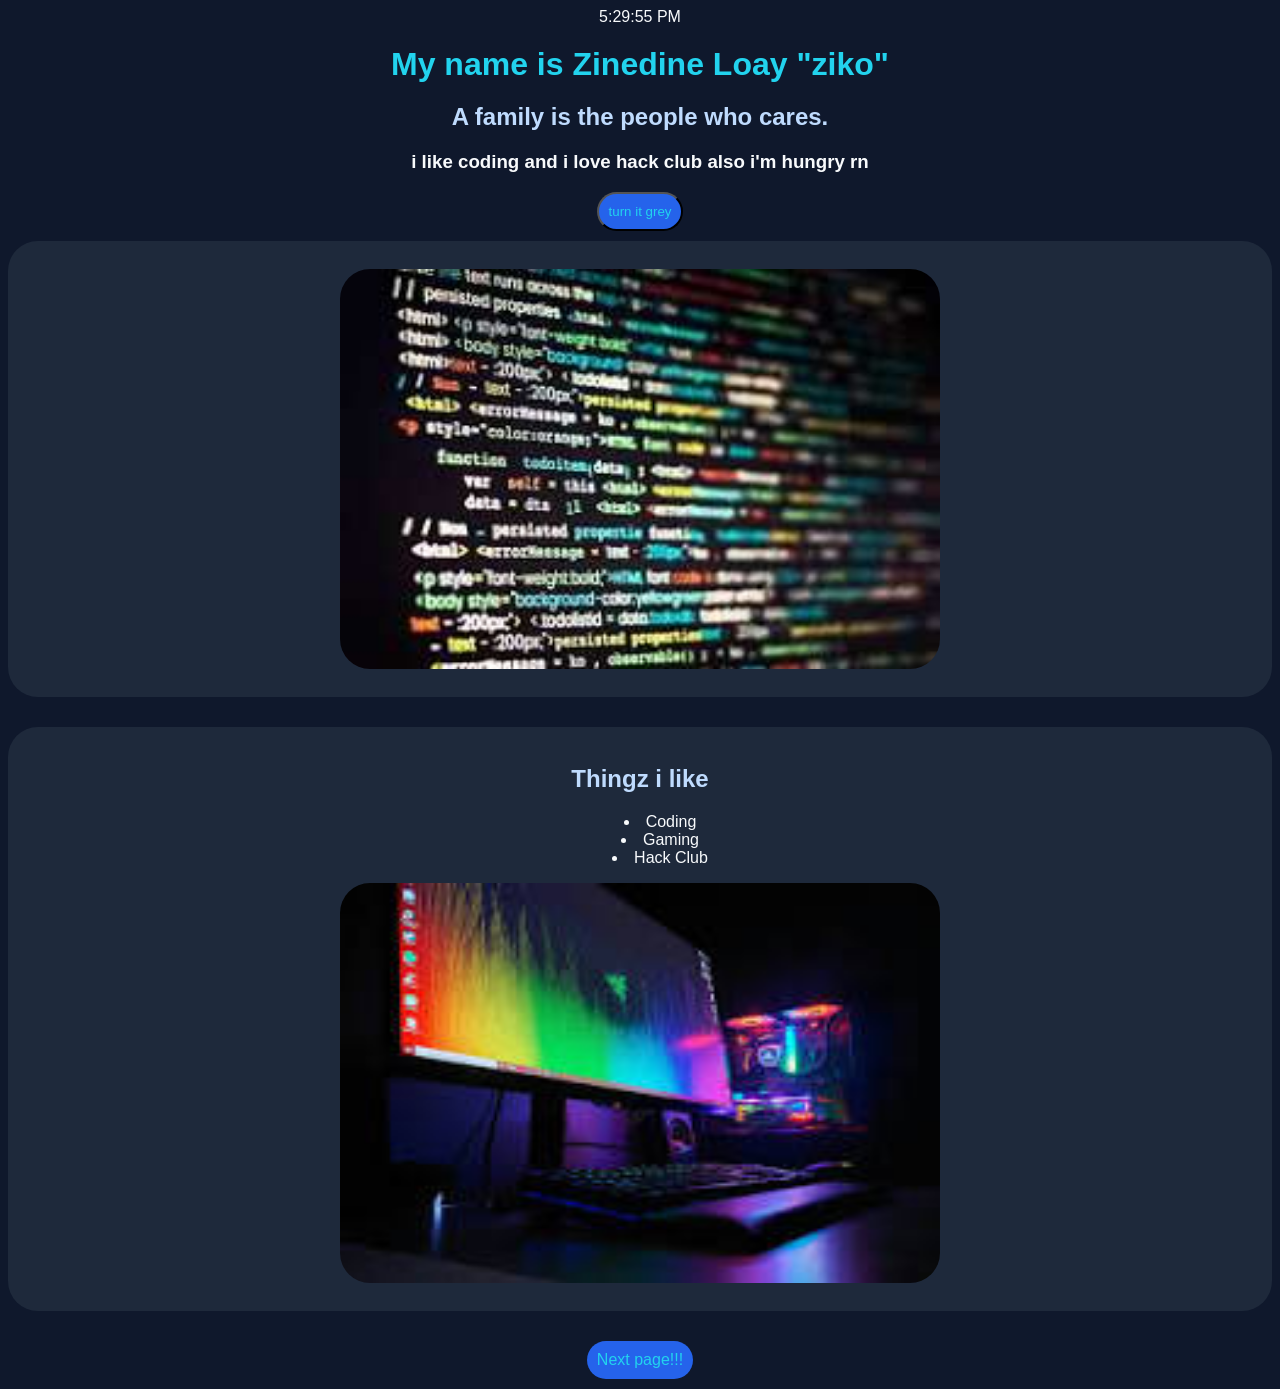
<file: index.html>
<html>
    <head>
        <title>ziko website</title>
        <link rel="stylesheet" href="style.css">
        <link rel="stylesheet" href="https://fonts.cdnfonts.com/css/ranade">
        <script src="script.js" defer></script>
    </head>
    <body>
    <div>
        <p id="clock"></p>
    <h1>My name is Zinedine Loay "ziko"</h1>
    <h2>A family is the people who cares.</h2>
    <h3>i like coding and i love hack club also i'm hungry rn</h3>
    <button onclick="changeBG()">turn it grey</button>
    </div>
    
    <section>
        <img src="images/coding.jpg" alt="a image about coding" width="600px" height="400px">
    </section>
    <section>

        <h2>Thingz i like</h2>
        <ul>
            <li>Coding</li>
            <li>Gaming</li>
            <li>Hack Club</li>
        </ul>
        <img src="images/pc.jpg" alt="a pc image" width="600" height="400">
    </section>    
    <a href="hobbies.html">Next page!!!</a>
</body>
</html>
</file>
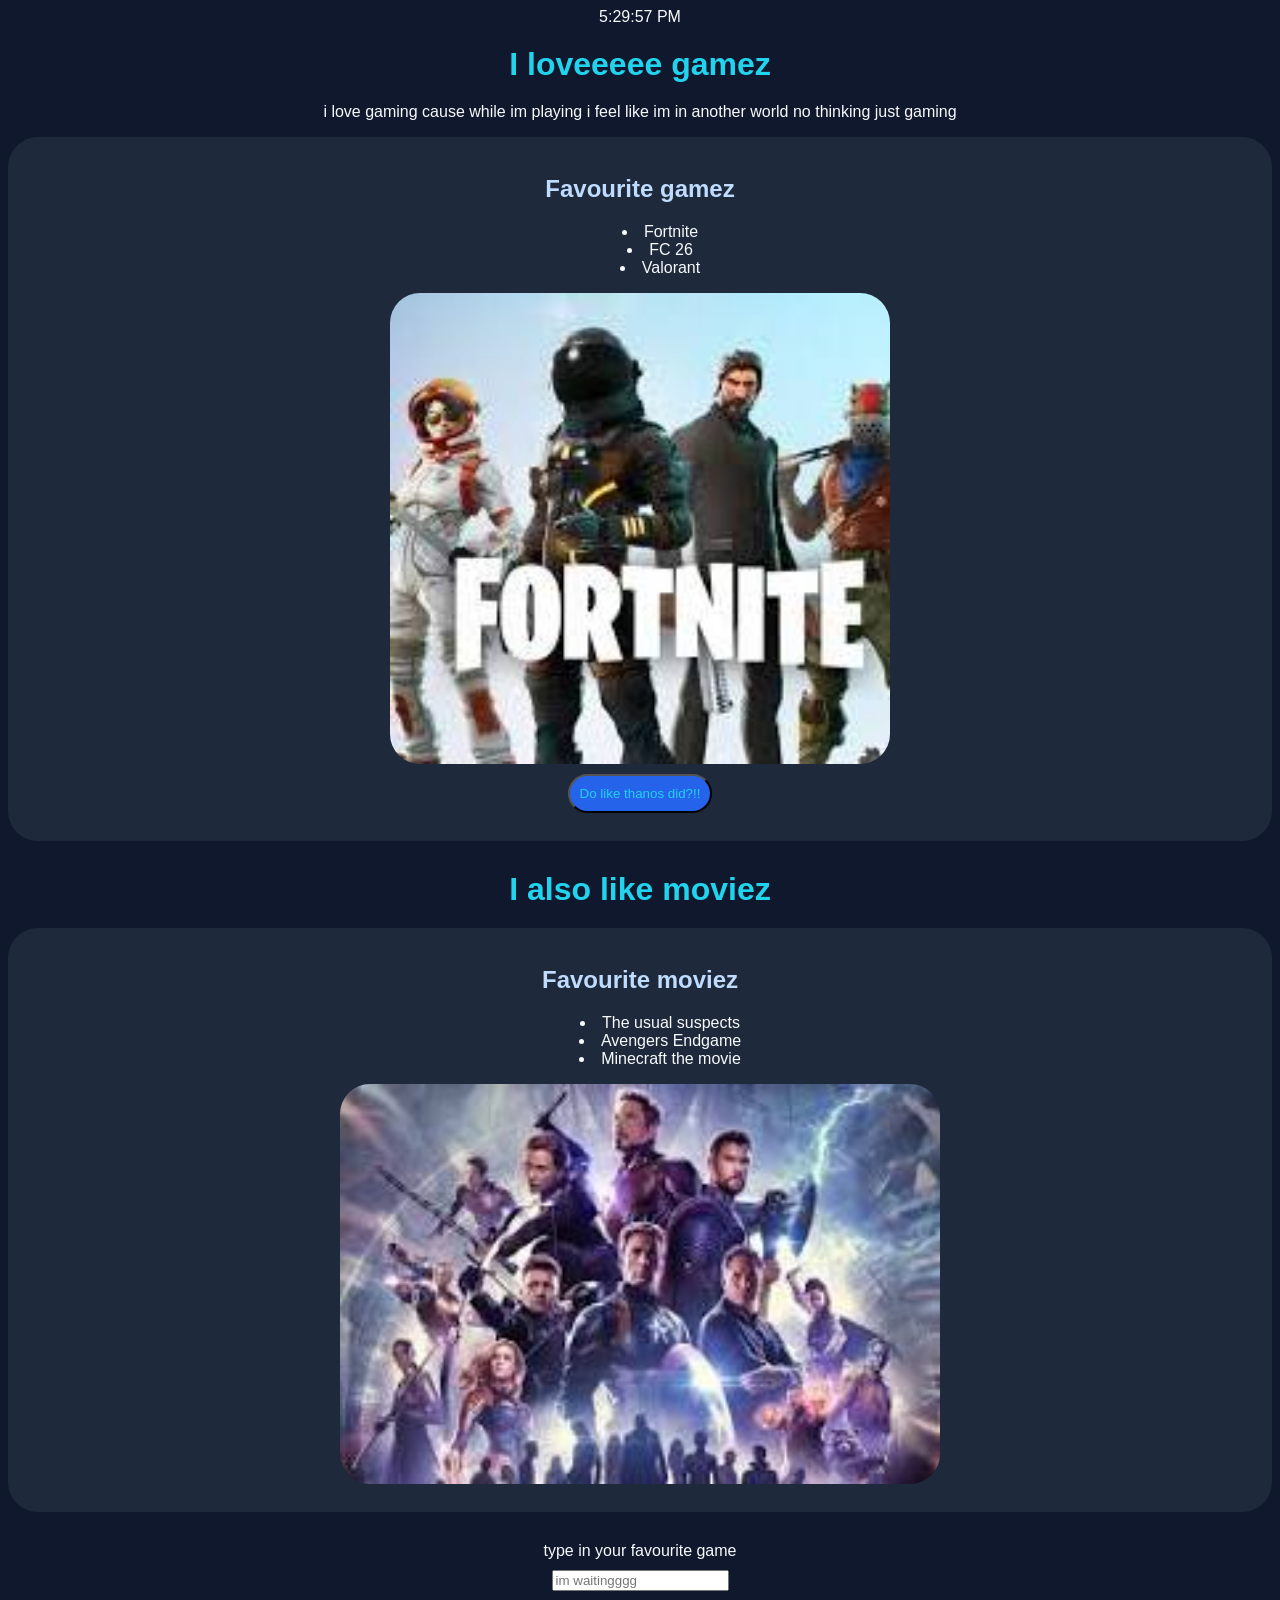
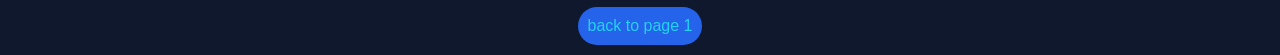
<file: hobbies.html>
<html>
    <head>
        <title>My Hobbiez</title>
        <link rel="stylesheet" href="style.css">
        <link rel="stylesheet" href="https://fonts.cdnfonts.com/css/ranade">
        <script src="script.js" defer></script>
    </head>
    <body>
        <div>
            <p id="clock"></p>
        <h1>I loveeeee gamez</h1>
        <p>i love gaming cause while im playing i feel like im in another world no thinking just gaming</p>
        </div>
        <section>
            <h2>Favourite gamez</h2>
            <ul>
                <li>Fortnite</li>
                <li>FC 26</li>
                <li>Valorant</li>
            </ul>
            <img src="images/fortnite.jpg" alt="an image of fortnite game" width="500" height="471">
            <button id="tgl-btn">Do like thanos did?!!</button>
        </section>
        <h1>I also like moviez</h1>
        <section id="sectionVanish">
            <h2>Favourite moviez</h2>
            <ul>
                <li>The usual suspects</li>
                <li>Avengers Endgame</li>
                <li>Minecraft the movie</li>
            </ul>
            <img src="images/avengers.jpg" alt="an image of avengers endgame movie" width="600" height="400">
        </section>
        <label>type in your favourite game</label>
        <input id="favGame" placeholder="im waitingggg">
        <p id="game"></p>
        <a href="index.html">back to page 1</a>
    </body>
    <script>
        const toggleButton = document.getElementById('tgl-btn');
const contentBox = document.getElementById('sectionVanish');
toggleButton.addEventListener('click', () => {
  contentBox.classList.toggle('hidden');
});
    </script>
</html>
</file>
<file: style.css>
body {
    background-color: #0f182c;
    color: #f8fafc;
    font-family: 'Ranade', sans-serif;
}
img {
  border-radius: 30px;
  display: block;
  margin: 10px auto;
}
section {
    background-color: #1e293b;
    padding: 18px;
    margin-bottom: 30px;
    border-radius: 30px;
}
h1 {
    text-align: center;
    color: #22d3ee;
    margin: 20px auto 20px auto;
}
h2 {
    color: #bfdbfe;
    margin-top: 20px;
    text-align: center;
}
h3 {
    text-align: center;
}
ul {
    text-align: center;
}
li {
    text-align: center;
    list-style-position: inside;
    padding-left: 0;
}
a {
    background-color: #2563eb;
    border-radius: 30px;
    text-align: center;
    text-decoration: none;
    padding: 10px;
    color: #22d3ee;
    margin: 10px auto;
    display: block;
    width: fit-content;
}
button {
    background-color: #2563eb;
    border-radius: 30px;
    text-align: center;
    text-decoration: none;
    padding: 10px;
    color: #22d3ee;
    align-items: center;
    display: block;
    margin: 10px auto;
}
.hidden {
    display: none;
}
p {text-align: center;}
input {
    display: block;
    margin: 10px auto;
}
label {
    text-align: center;
    display: block;
    margin: 10px auto;
}
</file>
